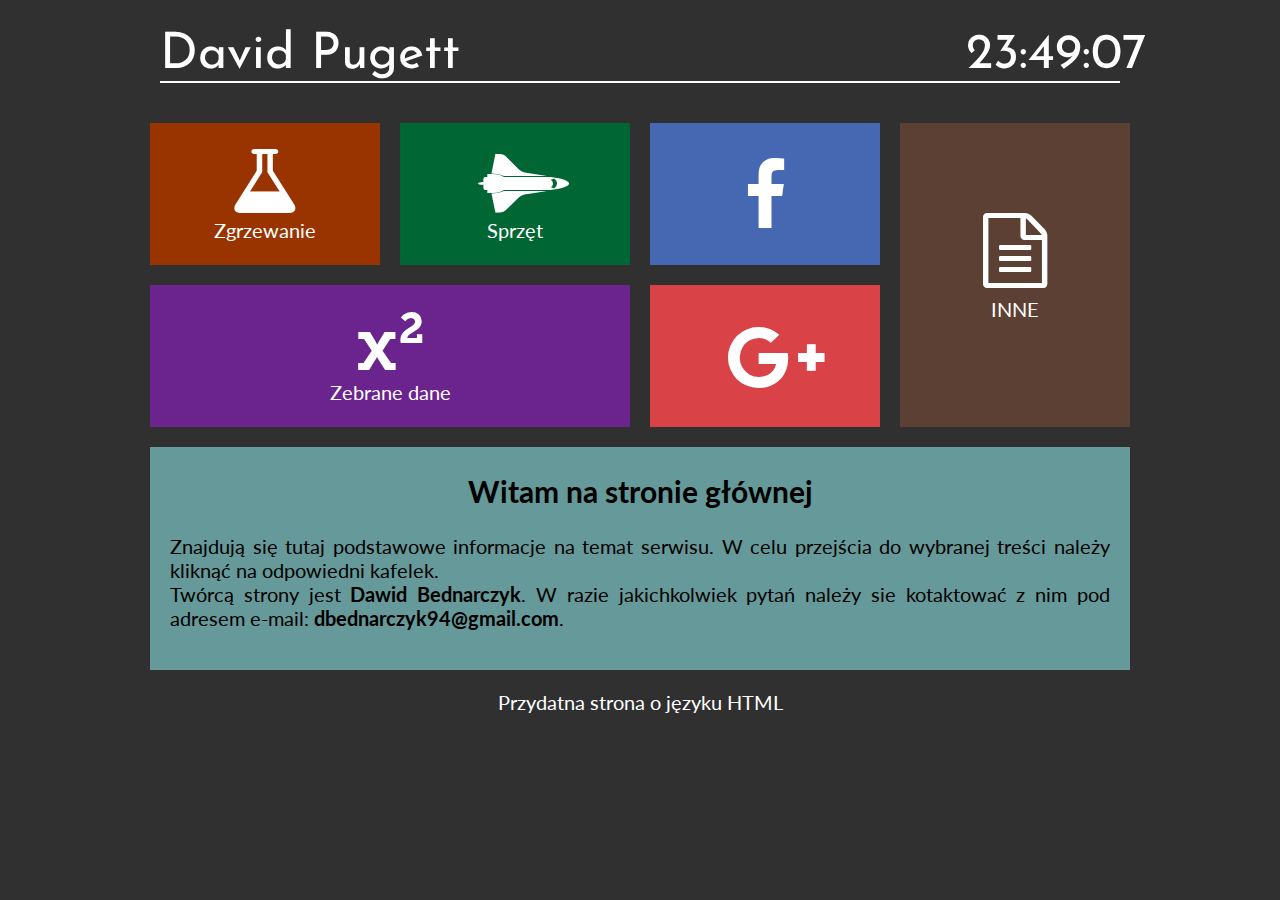
<file: html/Stare/index.html>
<!DOCTYPE html>
<html lang="pl">
	<head>
		<meta charset="utf-8" />
		<title>David Pugett</title>
		<meta name="description" content="Serwer zajmujący się zbieraniem danych o zgrzewarce" />
		<meta http-equiv="X-UA-Compatible" content="IE=edge,chrome=1" />
		
		<link href="style.css" rel="stylesheet" type="text/css" />
		<link href="css/fontello.css" rel="stylesheet" type="text/css" />
		<link href="https://fonts.googleapis.com/css?family=Josefin+Sans|Lato&amp;subset=latin-ext" rel="stylesheet">
		
		<script src="timer.js"></script>
		
	</head>

	<body onload="odliczanie();">

		<div id="container">
			<div class="rectangle" style="text-align: right;">
				<div id="logo">
					<a href="index.html" class="footerlink">
						David Pugett
					<a>
				</div>
					
				<div id="zegar">13:41:47</div>
				<div style="clear: both;"></div>
			</div>
			
			<div class="square">
				<div class="tile1">
					<a href="zgrzewanie.html" class="tilelink1">
						<i class="icon-beaker"></i><br />
						Zgrzewanie
					</a>
				</div>
				<div class="tile12">
					<a href="sprzet.html" class="tilelink1">
						<i class="icon-space-shuttle"></i><br />
						Sprzęt
					</a>
				</div>
				<div style="clear: both;"></div>
				<div class="tile2">
					<a href="zebrane-dane.html" class="tilelink2">
						<i class="icon-superscript"></i><br />
						Zebrane dane
					</a>
				</div>
			</div>
			<div class="square">
				<div class="square2">
					<div class="fb">
						<a href="https://www.facebook.com/dawid.bednarczyk.39"  class="sociallink" target="_blank" title="facebook" >
							<i class="icon-facebook"></i>
						</a>
					</div>
						
					<div class="gp">
						<a href="https://plus.google.com/100859194598368853036?hl=pl" target="_blank" class="sociallink" title="google+" >
							<i class="icon-gplus"></i>
						</a>
					</div>
				</div>
				<div class="square2">
					<div class="inne" tex>
						<a href="inne.html" class="tilelink3">
							<i class="icon-doc-text"></i><br />
							INNE
						</a>
					</div>
				</div>
				<div style="clear: both;"></div>
			</div>
			<div style="clear: both;"></div>
			
			<div id="inf">
				<h2 style="text-align: center;">Witam na stronie głównej</h2>
				<p>Znajdują się tutaj podstawowe informacje na temat serwisu. W celu przejścia do wybranej treści należy kliknąć na odpowiedni kafelek.</br> 
				Twórcą strony jest <b>Dawid Bednarczyk</b>. W razie jakichkolwiek pytań należy sie kotaktować z nim pod adresem e-mail: <b>dbednarczyk94@gmail.com</b>.</p>
			</div>
		
			<div class="rectangle">
				<a href="http://www.littlewebhut.com/" target="_blank" title="littlewebhut.com"  class="footerlink">Przydatna strona o języku HTML</a>
			</div>
		</div>
	</body>
</html>
</file>
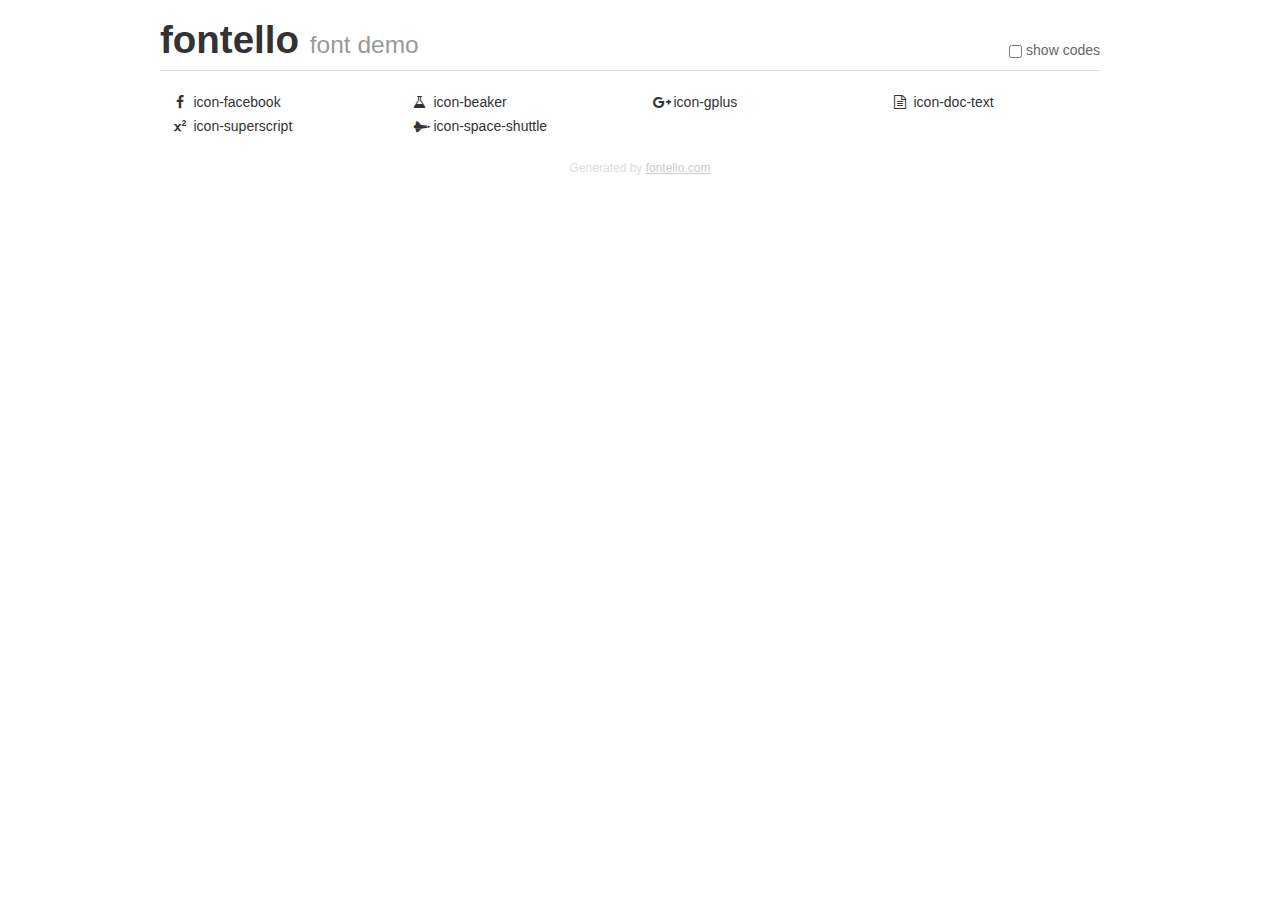
<file: html/demo.html>
<!DOCTYPE html>
<html>
  <head><!--[if lt IE 9]><script language="javascript" type="text/javascript" src="//html5shim.googlecode.com/svn/trunk/html5.js"></script><![endif]-->
    <meta charset="UTF-8"><style>/*
 * Bootstrap v2.2.1
 *
 * Copyright 2012 Twitter, Inc
 * Licensed under the Apache License v2.0
 * http://www.apache.org/licenses/LICENSE-2.0
 *
 * Designed and built with all the love in the world @twitter by @mdo and @fat.
 */
.clearfix {
  *zoom: 1;
}
.clearfix:before,
.clearfix:after {
  display: table;
  content: "";
  line-height: 0;
}
.clearfix:after {
  clear: both;
}
html {
  font-size: 100%;
  -webkit-text-size-adjust: 100%;
  -ms-text-size-adjust: 100%;
}
a:focus {
  outline: thin dotted #333;
  outline: 5px auto -webkit-focus-ring-color;
  outline-offset: -2px;
}
a:hover,
a:active {
  outline: 0;
}
button,
input,
select,
textarea {
  margin: 0;
  font-size: 100%;
  vertical-align: middle;
}
button,
input {
  *overflow: visible;
  line-height: normal;
}
button::-moz-focus-inner,
input::-moz-focus-inner {
  padding: 0;
  border: 0;
}
body {
  margin: 0;
  font-family: "Helvetica Neue", Helvetica, Arial, sans-serif;
  font-size: 14px;
  line-height: 20px;
  color: #333;
  background-color: #fff;
}
a {
  color: #08c;
  text-decoration: none;
}
a:hover {
  color: #005580;
  text-decoration: underline;
}
.row {
  margin-left: -20px;
  *zoom: 1;
}
.row:before,
.row:after {
  display: table;
  content: "";
  line-height: 0;
}
.row:after {
  clear: both;
}
[class*="span"] {
  float: left;
  min-height: 1px;
  margin-left: 20px;
}
.container,
.navbar-static-top .container,
.navbar-fixed-top .container,
.navbar-fixed-bottom .container {
  width: 940px;
}
.span12 {
  width: 940px;
}
.span11 {
  width: 860px;
}
.span10 {
  width: 780px;
}
.span9 {
  width: 700px;
}
.span8 {
  width: 620px;
}
.span7 {
  width: 540px;
}
.span6 {
  width: 460px;
}
.span5 {
  width: 380px;
}
.span4 {
  width: 300px;
}
.span3 {
  width: 220px;
}
.span2 {
  width: 140px;
}
.span1 {
  width: 60px;
}
[class*="span"].pull-right,
.row-fluid [class*="span"].pull-right {
  float: right;
}
.container {
  margin-right: auto;
  margin-left: auto;
  *zoom: 1;
}
.container:before,
.container:after {
  display: table;
  content: "";
  line-height: 0;
}
.container:after {
  clear: both;
}
p {
  margin: 0 0 10px;
}
.lead {
  margin-bottom: 20px;
  font-size: 21px;
  font-weight: 200;
  line-height: 30px;
}
small {
  font-size: 85%;
}
h1 {
  margin: 10px 0;
  font-family: inherit;
  font-weight: bold;
  line-height: 20px;
  color: inherit;
  text-rendering: optimizelegibility;
}
h1 small {
  font-weight: normal;
  line-height: 1;
  color: #999;
}
h1 {
  line-height: 40px;
}
h1 {
  font-size: 38.5px;
}
h1 small {
  font-size: 24.5px;
}
body {
  margin-top: 90px;
}
.header {
  position: fixed;
  top: 0;
  left: 50%;
  margin-left: -480px;
  background-color: #fff;
  border-bottom: 1px solid #ddd;
  padding-top: 10px;
  z-index: 10;
}
.footer {
  color: #ddd;
  font-size: 12px;
  text-align: center;
  margin-top: 20px;
}
.footer a {
  color: #ccc;
  text-decoration: underline;
}
.the-icons {
  font-size: 14px;
  line-height: 24px;
}
.switch {
  position: absolute;
  right: 0;
  bottom: 10px;
  color: #666;
}
.switch input {
  margin-right: 0.3em;
}
.codesOn .i-name {
  display: none;
}
.codesOn .i-code {
  display: inline;
}
.i-code {
  display: none;
}
@font-face {
      font-family: 'fontello';
      src: url('./font/fontello.eot?3468890');
      src: url('./font/fontello.eot?3468890#iefix') format('embedded-opentype'),
           url('./font/fontello.woff?3468890') format('woff'),
           url('./font/fontello.ttf?3468890') format('truetype'),
           url('./font/fontello.svg?3468890#fontello') format('svg');
      font-weight: normal;
      font-style: normal;
    }
     
     
    .demo-icon
    {
      font-family: "fontello";
      font-style: normal;
      font-weight: normal;
      speak: none;
     
      display: inline-block;
      text-decoration: inherit;
      width: 1em;
      margin-right: .2em;
      text-align: center;
      /* opacity: .8; */
     
      /* For safety - reset parent styles, that can break glyph codes*/
      font-variant: normal;
      text-transform: none;
     
      /* fix buttons height, for twitter bootstrap */
      line-height: 1em;
     
      /* Animation center compensation - margins should be symmetric */
      /* remove if not needed */
      margin-left: .2em;
     
      /* You can be more comfortable with increased icons size */
      /* font-size: 120%; */
     
      /* Font smoothing. That was taken from TWBS */
      -webkit-font-smoothing: antialiased;
      -moz-osx-font-smoothing: grayscale;
     
      /* Uncomment for 3D effect */
      /* text-shadow: 1px 1px 1px rgba(127, 127, 127, 0.3); */
    }
     </style>
    <link rel="stylesheet" href="css/animation.css"><!--[if IE 7]><link rel="stylesheet" href="css/fontello-ie7.css"><![endif]-->
    <script>
      function toggleCodes(on) {
        var obj = document.getElementById('icons');
      
        if (on) {
          obj.className += ' codesOn';
        } else {
          obj.className = obj.className.replace(' codesOn', '');
        }
      }
      
    </script>
  </head>
  <body>
    <div class="container header">
      <h1>
        fontello
         <small>font demo</small>
      </h1>
      <label class="switch">
        <input type="checkbox" onclick="toggleCodes(this.checked)">show codes
      </label>
    </div>
    <div id="icons" class="container">
      <div class="row">
        <div title="Code: 0xf09a" class="the-icons span3"><i class="demo-icon icon-facebook">&#xf09a;</i> <span class="i-name">icon-facebook</span><span class="i-code">0xf09a</span></div>
        <div title="Code: 0xf0c3" class="the-icons span3"><i class="demo-icon icon-beaker">&#xf0c3;</i> <span class="i-name">icon-beaker</span><span class="i-code">0xf0c3</span></div>
        <div title="Code: 0xf0d5" class="the-icons span3"><i class="demo-icon icon-gplus">&#xf0d5;</i> <span class="i-name">icon-gplus</span><span class="i-code">0xf0d5</span></div>
        <div title="Code: 0xf0f6" class="the-icons span3"><i class="demo-icon icon-doc-text">&#xf0f6;</i> <span class="i-name">icon-doc-text</span><span class="i-code">0xf0f6</span></div>
      </div>
      <div class="row">
        <div title="Code: 0xf12b" class="the-icons span3"><i class="demo-icon icon-superscript">&#xf12b;</i> <span class="i-name">icon-superscript</span><span class="i-code">0xf12b</span></div>
        <div title="Code: 0xf197" class="the-icons span3"><i class="demo-icon icon-space-shuttle">&#xf197;</i> <span class="i-name">icon-space-shuttle</span><span class="i-code">0xf197</span></div>
      </div>
    </div>
    <div class="container footer">Generated by <a href="http://fontello.com">fontello.com</a></div>
  </body>
</html>
</file>
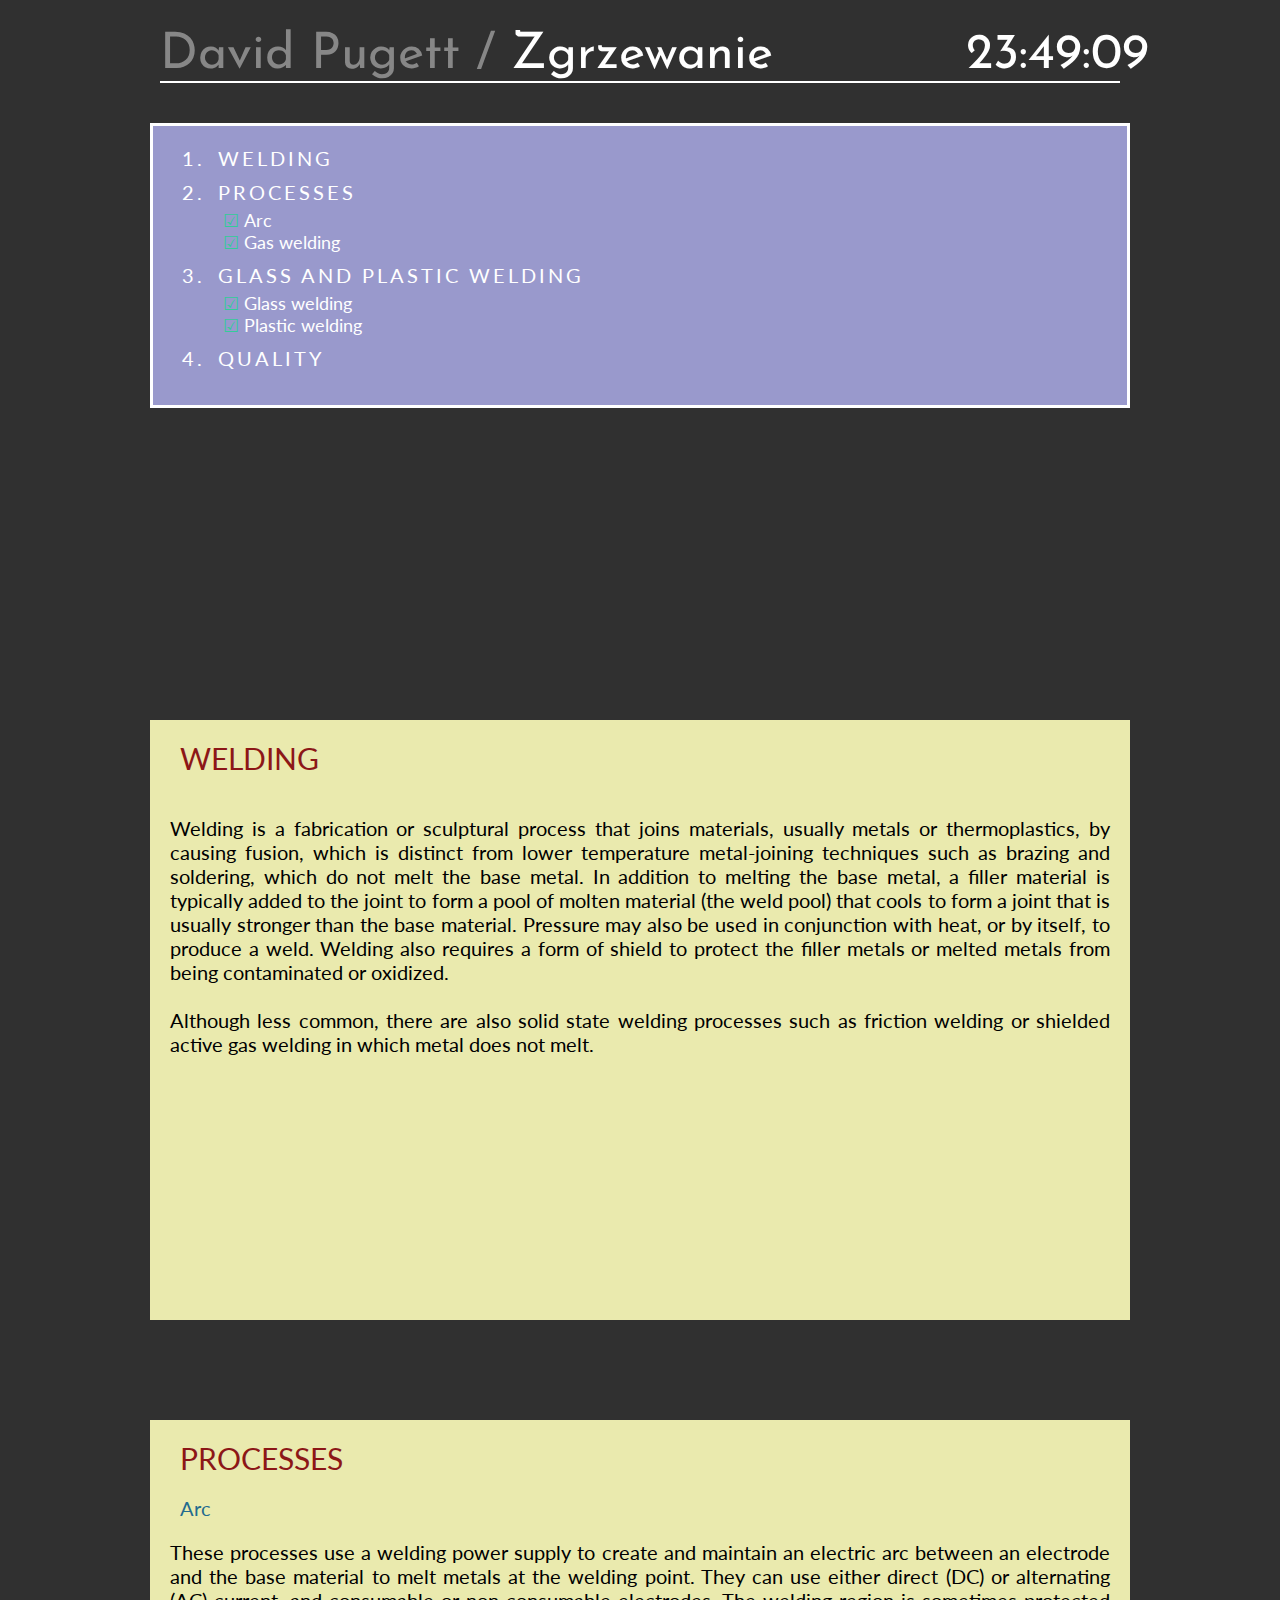
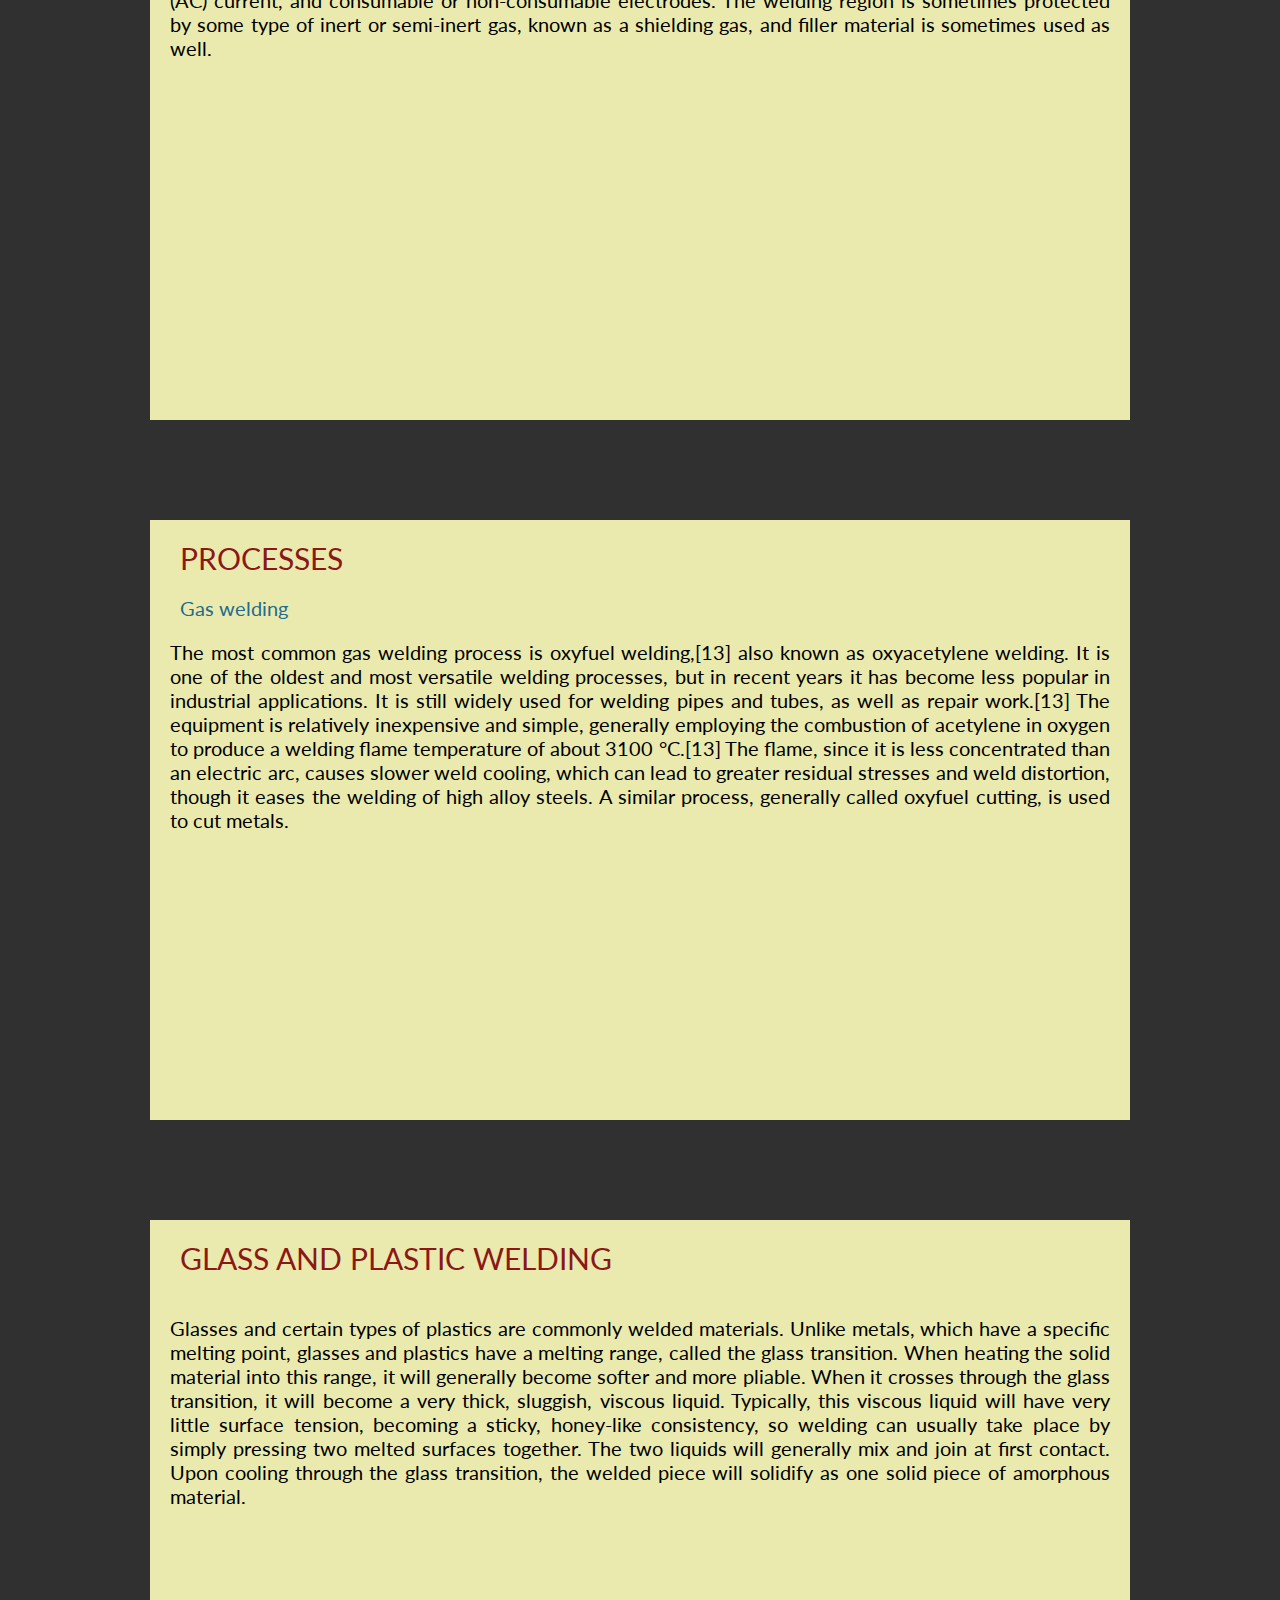
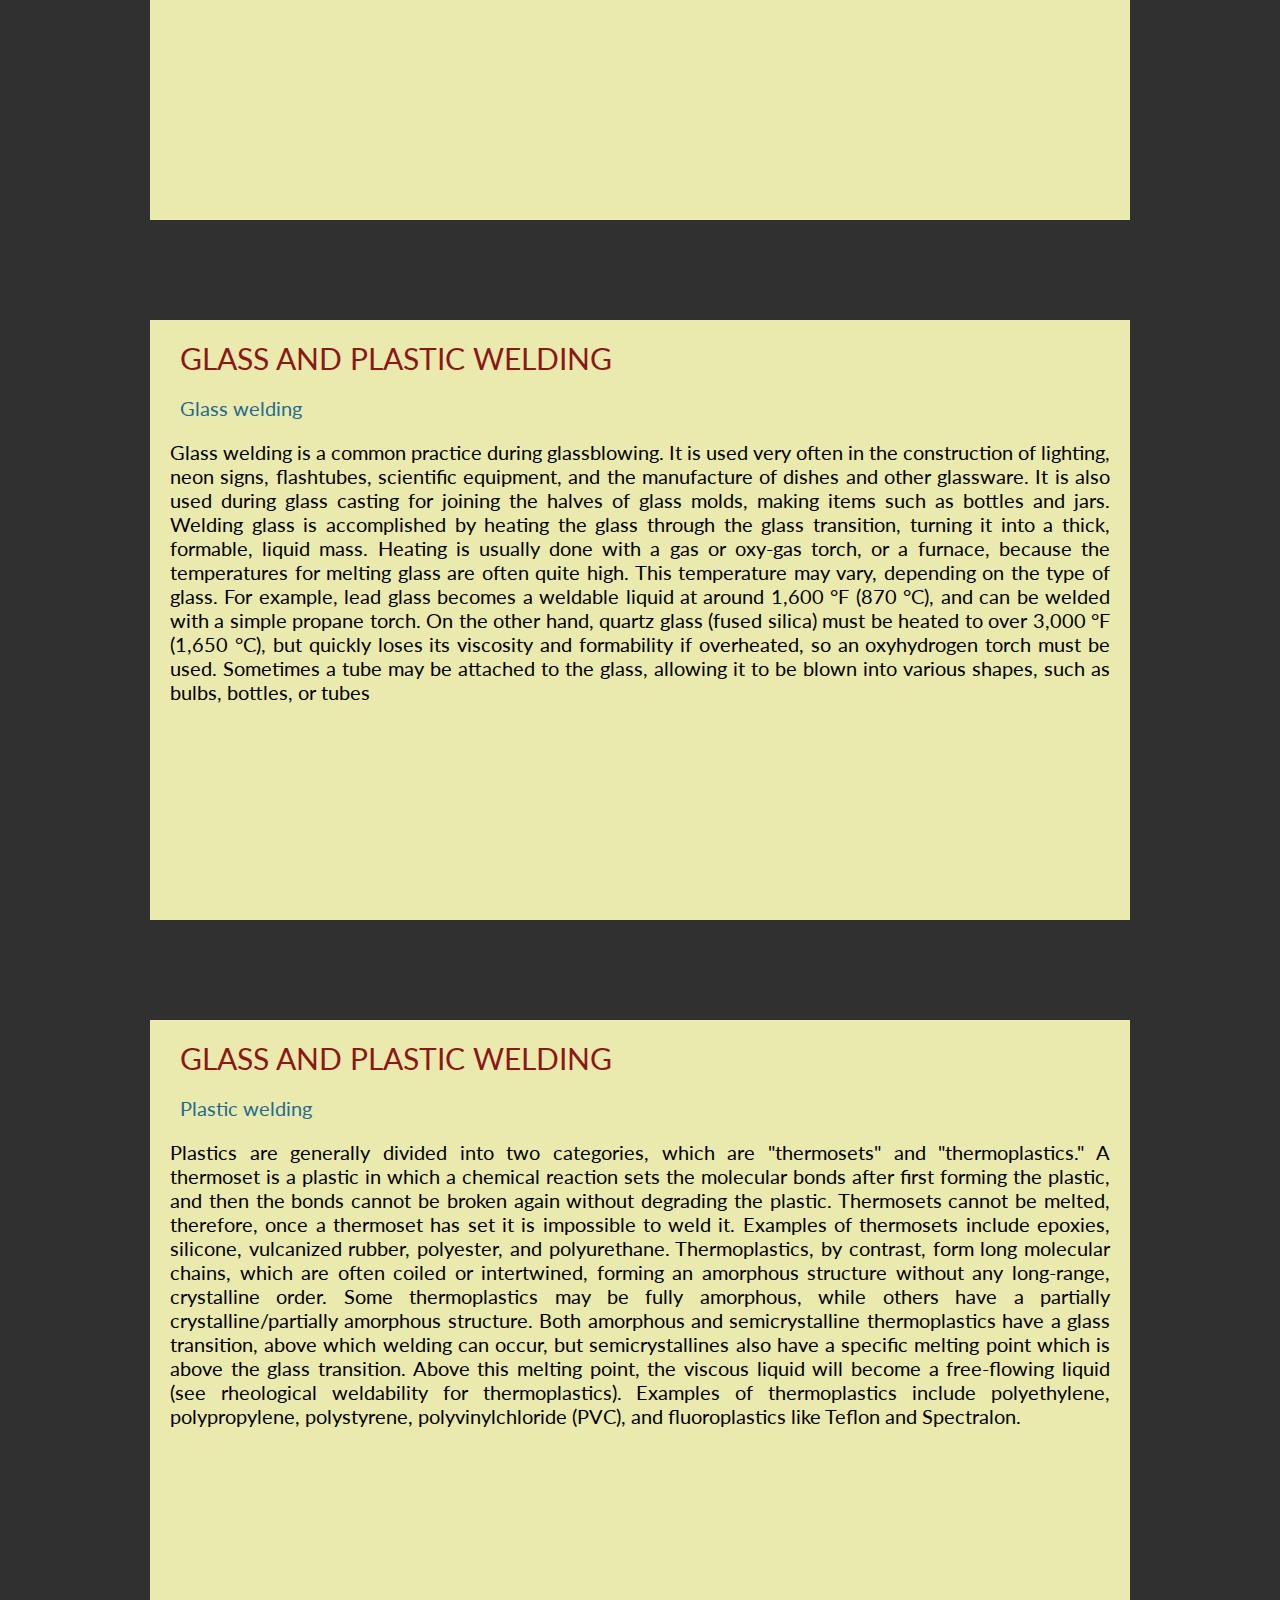
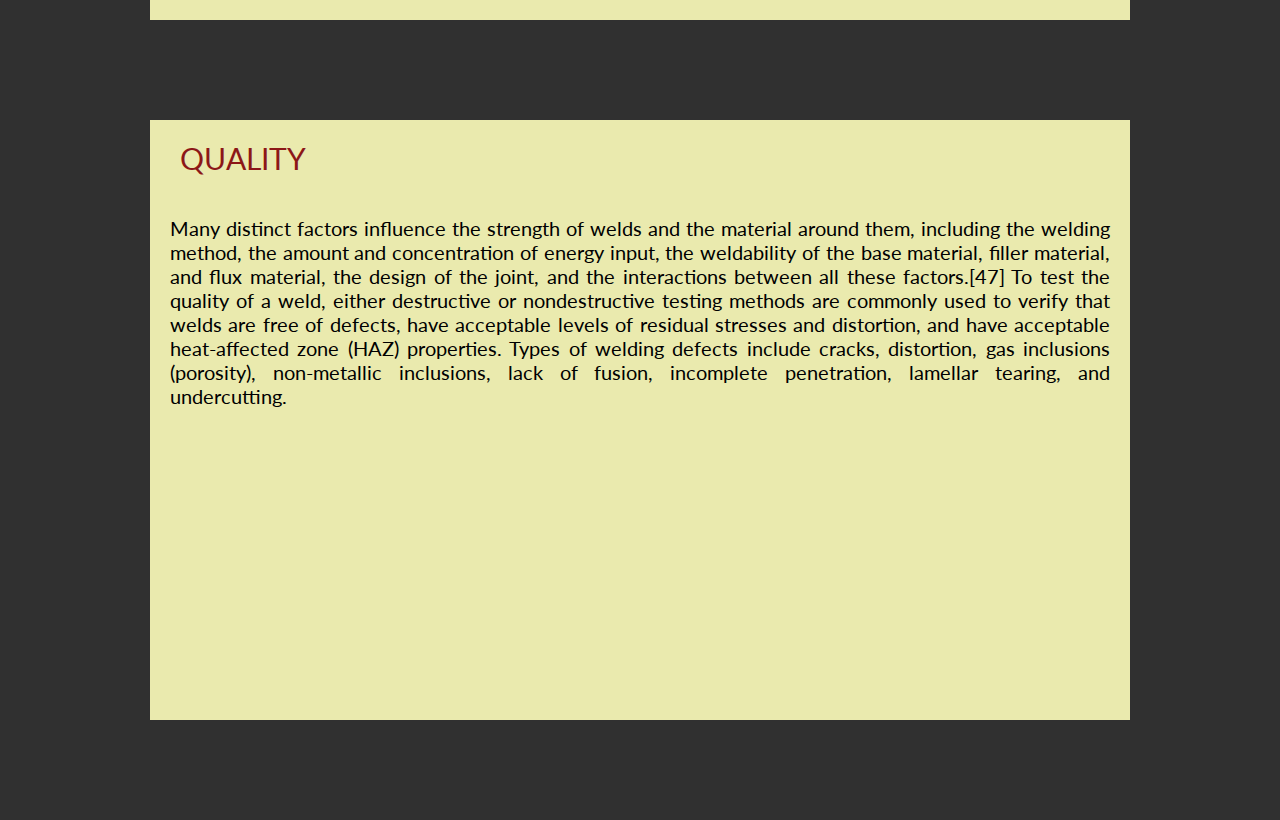
<file: html/Stare/zgrzewanie.html>
<!DOCTYPE html>
<html lang="pl">
	<head>
		<meta charset="utf-8" />
		<title>ZGRZEWANIE</title>
		<meta name="description" content="Serwer zajmujący się zbieraniem danych o zgrzewarce" />
		<meta http-equiv="X-UA-Compatible" content="IE=edge,chrome=1" />
		
		<link href="style.css" rel="stylesheet" type="text/css" />
		<link href="css/fontello.css" rel="stylesheet" type="text/css" />
		<link href="https://fonts.googleapis.com/css?family=Josefin+Sans|Lato&amp;subset=latin-ext" rel="stylesheet">
		
		<script src="timer.js"></script>
		<script src="https://ajax.googleapis.com/ajax/libs/jquery/2.2.0/jquery.min.js"></script>	
	
		<script src="jquery.scrollTo.min.js"></script>
		
		<script>
			
			jQuery(function($)
			{
				//zresetuj scrolla
				$.scrollTo(0);
		
				$('.scrollup').click(function() { $.scrollTo($('body'), 1000); });
			}
			);
			
			//pokaż podczas przewijania
			$(window).scroll(function()
			{
				if($(this).scrollTop()>300) $('.scrollup').fadeIn();
				else $('.scrollup').fadeOut();		
			}
			);
	
	
		</script>
		
	</head>

	<body onload="odliczanie();">
	
		<a href="#" class="scrollup">UP</a>
	
		<div id="container2">
			<div class="rectangle">
				<div id="logo">
					<a href="index.html" class="footerlink" style="color: #878787;">
						David Pugett /
					<a>
					Zgrzewanie
				</div>
				<div id="zegar">13:41:47</div>
				<div style="clear: both;"></div>
			</div>
			<!-- ##################### SPIS TREŚCI ##################### -->
			<div id="spis">
				<ol class="chapters">
					<li><a href="#welding" class="footerlink">Welding</a></li>
					<li><a href="#processes" class="footerlink">Processes</a>
						<ul>
							<li><a href="#processes"  class="footerlink">Arc</li>
							<li><a href="#gas-welding"  class="footerlink">Gas welding</a></li>
						</ul>
					</li>
					<li><a href="#glass-and-plastic-welding" class="footerlink">Glass and plastic welding</a>
						<ul>
							<li><a href="#glass-welding" class="footerlink">Glass welding</a></li>
							<li><a href="#plastic-welding" class="footerlink">Plastic welding</a></li>
						</ul>
					</li>
					<li><a href="#quality" class="footerlink">Quality</a></li>
				</ol>
			</div>
		</div>
		<!-- ##################### SLAJDY ##################### -->
		<div class="slajd" id="welding">
			<div class="titleS">
				Welding
			</div>
			<div class="mainContent">
				Welding is a fabrication or sculptural process that joins materials, usually metals or thermoplastics, by causing fusion, which is distinct from lower temperature metal-joining techniques such as brazing and soldering, which do not melt the base metal. In addition to melting the base metal, a filler material is typically added to the joint to form a pool of molten material (the weld pool) that cools to form a joint that is usually stronger than the base material. Pressure may also be used in conjunction with heat, or by itself, to produce a weld. Welding also requires a form of shield to protect the filler metals or melted metals from being contaminated or oxidized. </br> </br>
				Although less common, there are also solid state welding processes such as friction welding or shielded active gas welding in which metal does not melt. <br/>
				
			</div>
		</div>
		
		<div class="slajd" id="processes">
			<div class="titleS">
				Processes
			</div>
			<div class="titleS1">
				Arc
			</div>
			<div class="mainContent">
				These processes use a welding power supply to create and maintain an electric arc between an electrode and the base material to melt metals at the welding point. They can use either direct (DC) or alternating (AC) current, and consumable or non-consumable electrodes. The welding region is sometimes protected by some type of inert or semi-inert gas, known as a shielding gas, and filler material is sometimes used as well.
				
			</div>
		</div>
		
		<div class="slajd" id="gas-welding">
			<div class="titleS">
				Processes
			</div>
			<div class="titleS1">
				Gas welding
			</div>
			<div class="mainContent">
				The most common gas welding process is oxyfuel welding,[13] also known as oxyacetylene welding. It is one of the oldest and most versatile welding processes, but in recent years it has become less popular in industrial applications. It is still widely used for welding pipes and tubes, as well as repair work.[13]

				The equipment is relatively inexpensive and simple, generally employing the combustion of acetylene in oxygen to produce a welding flame 
				temperature of about 3100 °C.[13] The flame, since it is less concentrated than an electric arc, causes slower weld cooling, which can 
				lead to greater residual stresses and weld distortion, though it eases the welding of high alloy steels. A similar process, generally 	
				called oxyfuel cutting, is used to cut metals.
				
			</div>
		</div>
		
		<div class="slajd" id="glass-and-plastic-welding">
			<div class="titleS">
				Glass and plastic welding
			</div>
			<div class="mainContent">
				Glasses and certain types of plastics are commonly welded materials. Unlike metals, which have a specific melting point, glasses and plastics have a melting range, called the glass transition. When heating the solid material into this range, it will generally become softer and more pliable. When it crosses through the glass transition, it will become a very thick, sluggish, viscous liquid. Typically, this viscous liquid will have very little surface tension, becoming a sticky, honey-like consistency, so welding can usually take place by simply pressing two melted surfaces together. The two liquids will generally mix and join at first contact. Upon cooling through the glass transition, the welded piece will solidify as one solid piece of amorphous material.
				
			</div>
		</div>
		
		<div class="slajd" id="glass-welding">
			<div class="titleS">
				Glass and plastic welding
			</div>
			<div class="titleS1">
				Glass welding
			</div>
			<div class="mainContent">
				Glass welding is a common practice during glassblowing. It is used very often in the construction of lighting, neon signs, flashtubes, scientific equipment, and the manufacture of dishes and other glassware. It is also used during glass casting for joining the halves of glass molds, making items such as bottles and jars. Welding glass is accomplished by heating the glass through the glass transition, turning it into a thick, formable, liquid mass. Heating is usually done with a gas or oxy-gas torch, or a furnace, because the temperatures for melting glass are often quite high. This temperature may vary, depending on the type of glass. For example, lead glass becomes a weldable liquid at around 1,600 °F (870 °C), and can be welded with a simple propane torch. On the other hand, quartz glass (fused silica) must be heated to over 3,000 °F (1,650 °C), but quickly loses its viscosity and formability if overheated, so an oxyhydrogen torch must be used. Sometimes a tube may be attached to the glass, allowing it to be blown into various shapes, such as bulbs, bottles, or tubes
				
			</div>
		</div>
		
		<div class="slajd" id="plastic-welding">
			<div class="titleS">
				Glass and plastic welding
			</div>
			<div class="titleS1">
				Plastic welding
			</div>
			<div class="mainContent">
				Plastics are generally divided into two categories, which are "thermosets" and "thermoplastics." A thermoset is a plastic in which a chemical reaction sets the molecular bonds after first forming the plastic, and then the bonds cannot be broken again without degrading the plastic. Thermosets cannot be melted, therefore, once a thermoset has set it is impossible to weld it. Examples of thermosets include epoxies, silicone, vulcanized rubber, polyester, and polyurethane.
				Thermoplastics, by contrast, form long molecular chains, which are often coiled or intertwined, forming an amorphous structure without any long-range, crystalline order. Some thermoplastics may be fully amorphous, while others have a partially crystalline/partially amorphous structure. Both amorphous and semicrystalline thermoplastics have a glass transition, above which welding can occur, but semicrystallines also have a specific melting point which is above the glass transition. Above this melting point, the viscous liquid will become a free-flowing liquid (see rheological weldability for thermoplastics). Examples of thermoplastics include polyethylene, polypropylene, polystyrene, polyvinylchloride (PVC), and fluoroplastics like Teflon and Spectralon.
				
			</div>
		</div>
		
		<div class="slajd" id="quality">
			<div class="titleS">
				Quality
			</div>
			<div class="mainContent">
				Many distinct factors influence the strength of welds and the material around them, including the welding method, the amount and concentration of energy input, the weldability of the base material, filler material, and flux material, the design of the joint, and the interactions between all these factors.[47] To test the quality of a weld, either destructive or nondestructive testing methods are commonly used to verify that welds are free of defects, have acceptable levels of residual stresses and distortion, and have acceptable heat-affected zone (HAZ) properties. Types of welding defects include cracks, distortion, gas inclusions (porosity), non-metallic inclusions, lack of fusion, incomplete penetration, lamellar tearing, and undercutting.
				
			</div>
		</div>
		
		

	</body>
</html>
</file>
<file: html/Stare/style.css>
body
{
	background-color: #303030;
	color: white;
	font-family: 'Lato', sans-serif;
	font-size: 20px;
}

#container
{
	width: 1000px;
	margin-left: auto;
	margin-right: auto;
	text-align: center;
}

#container2
{
	width: 1000px;
	height: 600px;
	margin-left: auto;
	margin-right: auto;
	text-align: center;
}

.rectangle
{
	width: 960;
	margin: 20px;
}

.square
{
	width: 50%;
	float: left;
}

.square2
{
	width: 50%;
	float: left;
}

#logo
{
	float: left;
	font-family: 'Josefin Sans', sans-serif;
	font-size: 50px;
	width: 84%;
	margin-top: 10px;
	margin-bottom: 10px;
	text-align: left;
	border-bottom: 2px solid;
}

#zegar
{
	float: left;
	font-family: 'Josefin Sans', sans-serif;
	font-size: 50px;
	margin-top: 10px;
	margin-bottom: 10px;
	width: 16%;
	text-align: left;
	border-bottom: 2px solid;
}

.tile1
{
	margin: 10px;
	width: 230px;
	height: 142px;
	background-color: #993300;
	float: left;
}

.tile1:hover
{
	background-color: #882200;
}

.tile12
{
	margin: 10px;
	width: 230px;
	height: 142px;
	background-color: #006633;
	float: left;
}

.tile12:hover
{
	background-color: #005522;
}

.tile2
{
	margin: 10px;
	width: 480px;
	height: 142px;
	background-color: #6B238E;
}

.tile2:hover
{
	background-color: #5a127d;
}

.fb
{
	margin: 10px;
	width: 230px;
	height: 142px;
	background-color: #4668b3;
	float: left;
}

.fb:hover
{
	background-color: #3557a2;
}

.gp
{
	margin: 10px;
	width: 230px;
	height: 142px;
	background-color: #d94348;
	float: left;
}

.gp:hover
{
	background-color: #c83237;
}

.inne
{
	margin: 10px;
	width: 230px;
	height: 304px;
	background-color: #5C4033;
	line-height: 200%;
}

.inne:hover
{
	background-color: #4b3022;
}

#inf
{
	width: 940px;
	margin: 10px;
	margin-left: auto;
	margin-right: auto;
	background-color: #669999;
	text-align: justify;
	color: black;
	padding: 20px;
	padding-top: 1px;
}

a.sociallink
{
	color: #ffffff;
	text-decoration: none;
	display: block;
	width: 230px;
	height: 142px;
}

a.tilelink1
{
	color: #ffffff;
	text-decoration: none;
	display: block;
	width: 230;
	height: 142;
}

a.tilelink2
{
	color: #ffffff;
	text-decoration: none;
	display: block;
	width: 480;
	height: 142;
}

a.tilelink3
{
	color: #ffffff;
	text-decoration: none;
	display: block;
	width: 230;
	height: 304;
}

a.footerlink
{
	color: #ffffff;
	text-decoration: none;
}

#spis
{
	width: 954px;
	margin: 30px;
	margin-left: auto;
	margin-right: auto;
	background-color: #9999CC;
	text-align: justify;
	border: 3px solid white;
	padding: 10px;
}

ol.chapters
{ 
	margin-top: 5px;
	margin-left: 10px;
}

ol.chapters > li
{
	text-transform: uppercase;
	padding: 5px;
	letter-spacing: 3px;
}

ol.chapters > li > ul
{
	font-size: 18px;
	text-transform: none;
	padding: 0px;
	letter-spacing: 0px;
	margin-top: 5px;
	margin-left: 5px;
	list-style-type: none;
}

ol.chapters > li > ul > li
{
	margin: 0px;
}

ol > li > ul > li:before
{
		color: #32CD99;
		content: "☑";
		margin-right: 5px;
}

ol.inne
{
	color: blue;
}

.slajd
{
	margin: 100px;
	margin-left: auto;
	margin-right: auto;
	width: 980px;
	height: 600px;
	background-color: #EAEAAE;
	color: black;
}

.titleS
{
	text-align: left;
	font-size: 30px;
	margin-left: 10px;
	margin-top: 50px;
	padding:20px;
	color: #8C1717;
	text-transform: uppercase;
}

.titleS1
{
	text-align: left;
	font-size: 20px;
	margin-left: 30px;
	color: #236B8E;
}

.mainContent
{
	text-align: justify;
	font-size: 20px;
	padding: 20px;
}

.scrollup
{
	color: white;
	display: block;
	background-color: white;
	padding: 20px;
	text-decoration: none;
	position: fixed;
	bottom: 50px;
	right: 50px;
	display: none;
	text-align:	center;
	background-color: green;
}
</file>
<file: html/Stare/css/fontello.css>
@font-face {
  font-family: 'fontello';
  src: url('../font/fontello.eot?26410803');
  src: url('../font/fontello.eot?26410803#iefix') format('embedded-opentype'),
       url('../font/fontello.woff2?26410803') format('woff2'),
       url('../font/fontello.woff?26410803') format('woff'),
       url('../font/fontello.ttf?26410803') format('truetype'),
       url('../font/fontello.svg?26410803#fontello') format('svg');
  font-weight: normal;
  font-style: normal;
}
/* Chrome hack: SVG is rendered more smooth in Windozze. 100% magic, uncomment if you need it. */
/* Note, that will break hinting! In other OS-es font will be not as sharp as it could be */
/*
@media screen and (-webkit-min-device-pixel-ratio:0) {
  @font-face {
    font-family: 'fontello';
    src: url('../font/fontello.svg?26410803#fontello') format('svg');
  }
}
*/
 
 [class^="icon-"]:before, [class*=" icon-"]:before {
  font-family: "fontello";
  font-style: normal;
  font-weight: normal;
  speak: none;
 
  display: inline-block;
  text-decoration: inherit;
  width: 1em;
  margin-right: .2em;
  text-align: center;
  /* opacity: .8; */
 
  /* For safety - reset parent styles, that can break glyph codes*/
  font-variant: normal;
  text-transform: none;
 
  /* fix buttons height, for twitter bootstrap */
  line-height: 1em;
 
  /* Animation center compensation - margins should be symmetric */
  /* remove if not needed */
  margin-left: .2em;
 
  /* you can be more comfortable with increased icons size */
  /* font-size: 120%; */
 
  /* Font smoothing. That was taken from TWBS */
  -webkit-font-smoothing: antialiased;
  -moz-osx-font-smoothing: grayscale;
 
  /* Uncomment for 3D effect */
  /* text-shadow: 1px 1px 1px rgba(127, 127, 127, 0.3); */
}
 
.icon-facebook:before { content: '\f09a'; font-size: 75px; margin-top: 35px;} /* '' */
.icon-beaker:before { content: '\f0c3'; font-size: 75px; margin-top: 20px;} /* '' */
.icon-gplus:before { content: '\f0d5'; font-size: 75px; margin-top: 35px;} /* '' */
.icon-doc-text:before { content: '\f0f6'; font-size: 75px; margin-top: 90px;} /* '' */
.icon-superscript:before { content: '\f12b'; font-size: 75px; margin-top: 20px;} /* '' */
.icon-space-shuttle:before { content: '\f197'; font-size: 75px; margin-top: 20px;} /* '' */
</file>
<file: html/css/fontello-ie7.css>
[class^="icon-"], [class*=" icon-"] {
  font-family: 'fontello';
  font-style: normal;
  font-weight: normal;
 
  /* fix buttons height */
  line-height: 1em;
 
  /* you can be more comfortable with increased icons size */
  /* font-size: 120%; */
}
 
.icon-facebook { *zoom: expression( this.runtimeStyle['zoom'] = '1', this.innerHTML = '&#xf09a;&nbsp;'); }
.icon-beaker { *zoom: expression( this.runtimeStyle['zoom'] = '1', this.innerHTML = '&#xf0c3;&nbsp;'); }
.icon-gplus { *zoom: expression( this.runtimeStyle['zoom'] = '1', this.innerHTML = '&#xf0d5;&nbsp;'); }
.icon-doc-text { *zoom: expression( this.runtimeStyle['zoom'] = '1', this.innerHTML = '&#xf0f6;&nbsp;'); }
.icon-superscript { *zoom: expression( this.runtimeStyle['zoom'] = '1', this.innerHTML = '&#xf12b;&nbsp;'); }
.icon-space-shuttle { *zoom: expression( this.runtimeStyle['zoom'] = '1', this.innerHTML = '&#xf197;&nbsp;'); }
</file>
<file: html/css/animation.css>
/*
   Animation example, for spinners
*/
.animate-spin {
  -moz-animation: spin 2s infinite linear;
  -o-animation: spin 2s infinite linear;
  -webkit-animation: spin 2s infinite linear;
  animation: spin 2s infinite linear;
  display: inline-block;
}
@-moz-keyframes spin {
  0% {
    -moz-transform: rotate(0deg);
    -o-transform: rotate(0deg);
    -webkit-transform: rotate(0deg);
    transform: rotate(0deg);
  }

  100% {
    -moz-transform: rotate(359deg);
    -o-transform: rotate(359deg);
    -webkit-transform: rotate(359deg);
    transform: rotate(359deg);
  }
}
@-webkit-keyframes spin {
  0% {
    -moz-transform: rotate(0deg);
    -o-transform: rotate(0deg);
    -webkit-transform: rotate(0deg);
    transform: rotate(0deg);
  }

  100% {
    -moz-transform: rotate(359deg);
    -o-transform: rotate(359deg);
    -webkit-transform: rotate(359deg);
    transform: rotate(359deg);
  }
}
@-o-keyframes spin {
  0% {
    -moz-transform: rotate(0deg);
    -o-transform: rotate(0deg);
    -webkit-transform: rotate(0deg);
    transform: rotate(0deg);
  }

  100% {
    -moz-transform: rotate(359deg);
    -o-transform: rotate(359deg);
    -webkit-transform: rotate(359deg);
    transform: rotate(359deg);
  }
}
@-ms-keyframes spin {
  0% {
    -moz-transform: rotate(0deg);
    -o-transform: rotate(0deg);
    -webkit-transform: rotate(0deg);
    transform: rotate(0deg);
  }

  100% {
    -moz-transform: rotate(359deg);
    -o-transform: rotate(359deg);
    -webkit-transform: rotate(359deg);
    transform: rotate(359deg);
  }
}
@keyframes spin {
  0% {
    -moz-transform: rotate(0deg);
    -o-transform: rotate(0deg);
    -webkit-transform: rotate(0deg);
    transform: rotate(0deg);
  }

  100% {
    -moz-transform: rotate(359deg);
    -o-transform: rotate(359deg);
    -webkit-transform: rotate(359deg);
    transform: rotate(359deg);
  }
}
</file>
